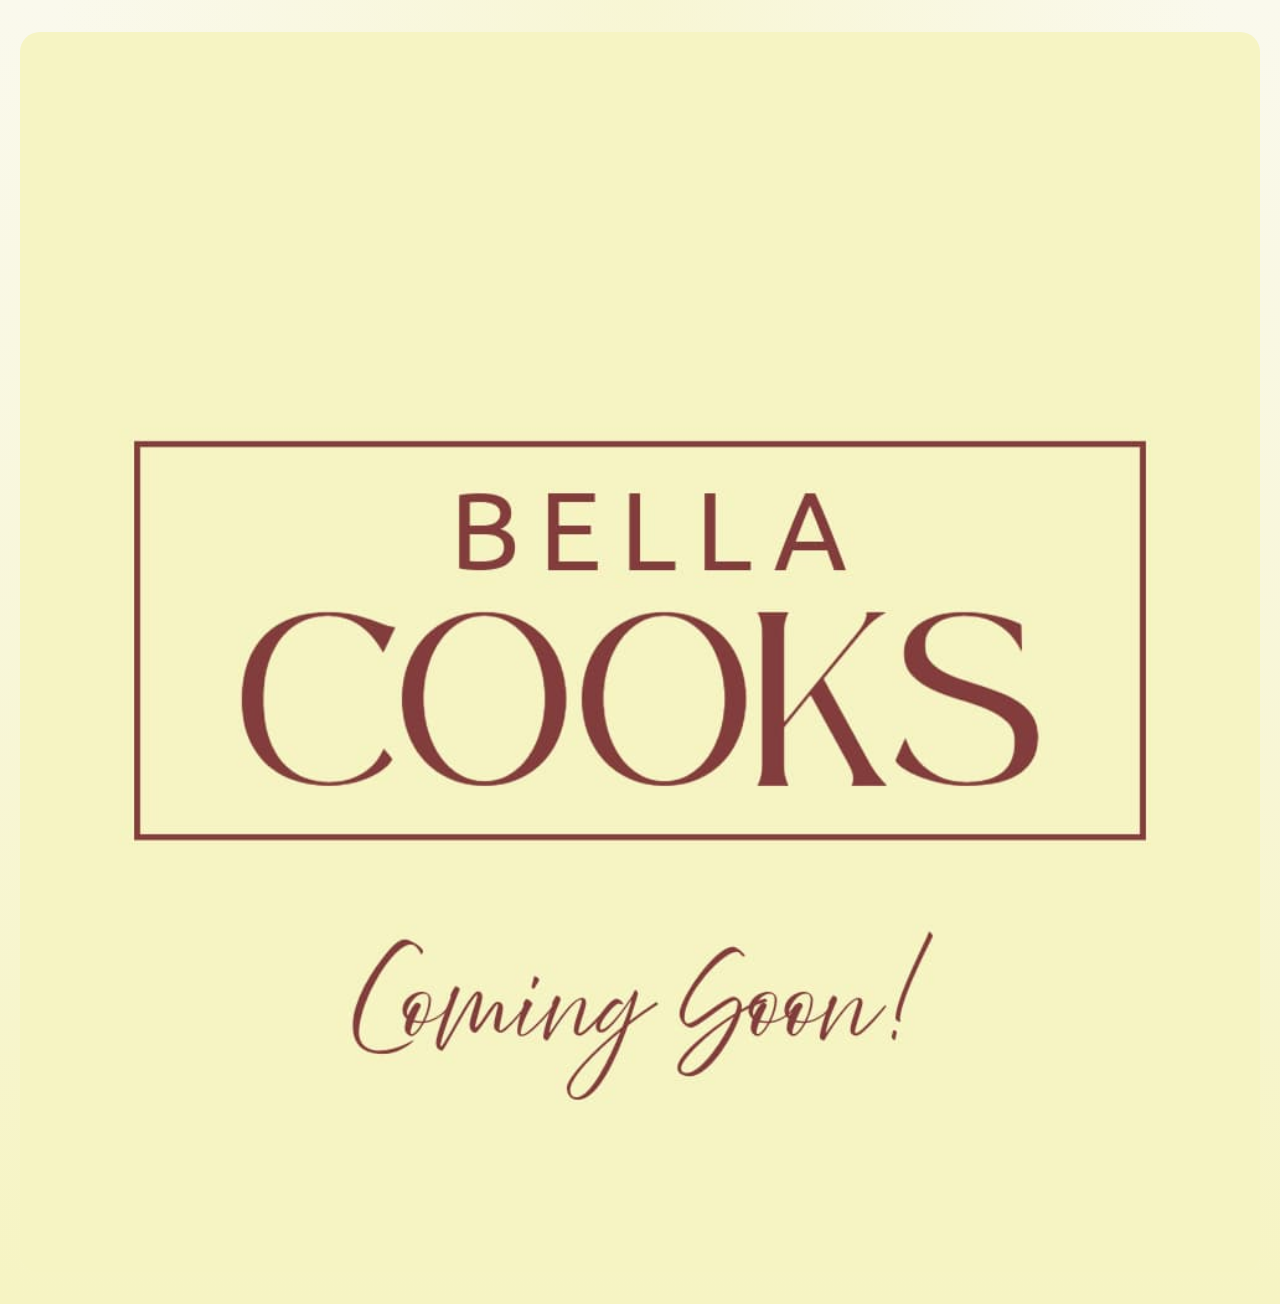
<file: index.html>
<!DOCTYPE html>
<html lang="en">
<head>
  <meta charset="UTF-8">
  <meta name="viewport" content="width=device-width, initial-scale=1.0">
  <title>By Bella Cooks</title>

  <!-- SEO -->
  <meta name="description" content="By Bella Cooks - Personal chef services and private dining experiences. Coming soon.">
  <meta name="robots" content="index, follow">
  <meta name="theme-color" content="#f6f4c3">

  <!-- Favicon -->
  <link rel="icon" type="image/png" href="/bybellacooks_logo_transparent_round.png">
  <link rel="apple-touch-icon" href="/bybellacooks_logo_transparent_round.png">

  <!-- Open Graph -->
  <meta property="og:title" content="By Bella Cooks">
  <meta property="og:description" content="Personal chef services and private dining. Coming soon.">
  <meta property="og:type" content="website">
  <meta property="og:url" content="https://www.bybellacooks.com/">
  <meta property="og:image" content="https://www.bybellacooks.com/assets/og-image.jpg">
  <meta property="og:image:secure_url" content="https://www.bybellacooks.com/assets/og-image.jpg">
  <meta property="og:image:type" content="image/jpeg">
  <meta property="og:image:width" content="1200">
  <meta property="og:image:height" content="630">

  <!-- Twitter -->
  <meta name="twitter:card" content="summary_large_image">
  <meta name="twitter:title" content="By Bella Cooks">
  <meta name="twitter:description" content="Personal chef services and private dining. Coming soon.">
  <meta name="twitter:image" content="https://www.bybellacooks.com/assets/og-image.jpg">

  <link rel="stylesheet" href="/assets/css/site.css">
</head>
<body>

  <main class="page">
    <img 
      src="/assets/bybellacooks_coming_soon.jpg" 
      alt="By Bella Cooks Coming Soon"
      class="hero-image"
    >
  </main>

  <script src="/assets/js/site.js" defer></script>
</body>
</html>
</file>
<file: assets/css/site.css>
/* By Bella Cooks - site.css */

:root {
  /* Brand palette */
  --color-brand-red: #823d3d;
  --color-brand-red-deep: #5c2c2c;
  --color-cream: #f6f4c3;
  --color-neutral: #faf9ed;
  --color-sage: #8a9a84;
  --color-evergreen: #4a5d4e;
  --color-rose: #a67b7b;
  --color-charcoal: #3a3535;

  /* Semantic UI mapping */
  --color-bg: var(--color-neutral);
  --color-bg-soft: var(--color-cream);
  --color-surface: #ffffff;
  --color-surface-soft: rgba(246, 244, 195, 0.55);
  --color-surface-sage: rgba(138, 154, 132, 0.14);
  --color-text: var(--color-charcoal);
  --color-text-strong: var(--color-brand-red-deep);
  --color-heading: var(--color-brand-red);
  --color-border: rgba(130, 61, 61, 0.18);
  --color-border-strong: rgba(130, 61, 61, 0.35);
  --color-link: var(--color-evergreen);
  --color-link-hover: var(--color-brand-red);
  --color-button: var(--color-evergreen);
  --color-button-hover: #3f5142;
  --color-button-text: #faf9ed;
  --color-button-secondary: var(--color-rose);
  --color-button-secondary-hover: #946c6c;
  --color-button-secondary-text: #ffffff;
  --color-footer-bg: var(--color-brand-red-deep);
  --color-footer-text: #faf9ed;
  --color-cta-bg: var(--color-brand-red);
  --color-cta-text: #faf9ed;

  /* Typography */
  --font-logo-sans: "Ubuntu", Arial, sans-serif;
  --font-display: "Safira March", "Times New Roman", serif;
  --font-heading: "Safira March", "Times New Roman", serif;
  --font-subheading: "Cormorant Garamond", Georgia, serif;
  --font-section: "Ubuntu", Arial, sans-serif;
  --font-body: "Ubuntu", Arial, sans-serif;
  --font-quote: "Cormorant Garamond", Georgia, serif;
  --font-caption: "Ubuntu", Arial, sans-serif;

  /* Font sizes */
  --fs-display: clamp(3rem, 7vw, 5.5rem);
  --fs-h1: clamp(2.5rem, 5vw, 4.25rem);
  --fs-h2: clamp(2rem, 4vw, 3.2rem);
  --fs-h3: clamp(1.5rem, 2.8vw, 2.25rem);
  --fs-subheading: clamp(1.15rem, 2vw, 1.5rem);
  --fs-section: 0.84rem;
  --fs-body: 1rem;
  --fs-caption: 0.9rem;
  --fs-quote: clamp(1.2rem, 2.2vw, 1.6rem);

  /* Layout + effects */
  --page-max: 1200px;
  --radius-sm: 0.5rem;
  --radius-md: 1rem;
  --radius-lg: 1.25rem;
  --radius-xl: 1.75rem;
  --shadow-soft: 0 18px 40px rgba(92, 44, 44, 0.08);
  --shadow-card: 0 10px 28px rgba(58, 53, 53, 0.08);
  --shadow-button: 0 8px 20px rgba(74, 93, 78, 0.18);
  --transition-default: 180ms ease;
}

*,
*::before,
*::after {
  box-sizing: border-box;
}

html {
  scroll-behavior: smooth;
}

body {
  margin: 0;
  min-width: 320px;
  background: var(--color-bg);
  color: var(--color-text);
  font-family: var(--font-body);
  font-size: var(--fs-body);
  line-height: 1.7;
  text-rendering: optimizeLegibility;
  -webkit-font-smoothing: antialiased;
  -moz-osx-font-smoothing: grayscale;
}

img {
  display: block;
  max-width: 100%;
  height: auto;
}

a {
  color: var(--color-link);
  text-decoration-color: rgba(74, 93, 78, 0.35);
  text-underline-offset: 0.16em;
  transition:
    color var(--transition-default),
    text-decoration-color var(--transition-default);
}

a:hover,
a:focus-visible {
  color: var(--color-link-hover);
  text-decoration-color: rgba(130, 61, 61, 0.55);
}

button,
input,
textarea,
select {
  font: inherit;
}

::selection {
  background: rgba(130, 61, 61, 0.18);
  color: var(--color-brand-red-deep);
}

.skip-link {
  position: absolute;
  left: 1rem;
  top: -3rem;
  z-index: 999;
  padding: 0.75rem 1rem;
  background: var(--color-brand-red);
  color: var(--color-neutral);
  border-radius: var(--radius-sm);
  text-decoration: none;
  transition: top var(--transition-default);
}

.skip-link:focus {
  top: 1rem;
}

.page {
  min-height: 100vh;
  display: grid;
  place-items: center;
  padding: 2rem 1.25rem;
  background:
    radial-gradient(circle at top center, rgba(246, 244, 195, 0.6), rgba(250, 249, 237, 0) 40%),
    linear-gradient(180deg, var(--color-bg) 0%, var(--color-bg-soft) 100%);
}

.hero {
  width: 100%;
}

.hero-inner {
  width: min(100%, var(--page-max));
  margin: 0 auto;
  text-align: center;
}

.eyebrow,
.section-label {
  margin: 0 0 1.25rem;
  font-family: var(--font-section);
  font-size: var(--fs-section);
  line-height: 1.4;
  letter-spacing: 0.18em;
  text-transform: uppercase;
  font-weight: 700;
  color: var(--color-evergreen);
  opacity: 0.95;
}

.coming-soon-card {
  width: min(100%, 760px);
  margin: 0 auto;
  border-radius: var(--radius-lg);
  overflow: hidden;
  box-shadow: var(--shadow-soft);
  background: var(--color-surface-soft);
  border: 1px solid var(--color-border);
}

.coming-soon-card img,
.hero-image {
  width: 100%;
  border-radius: var(--radius-lg);
}

.intro-copy {
  width: min(100%, 720px);
  margin: 1.75rem auto 0;
}

.lead,
.subheading {
  margin: 0;
  font-family: var(--font-subheading);
  font-size: var(--fs-subheading);
  line-height: 1.55;
  font-weight: 500;
  color: var(--color-text-strong);
}

.supporting-text {
  margin: 0.85rem 0 0;
  font-family: var(--font-body);
  font-size: var(--fs-body);
  line-height: 1.8;
  opacity: 0.96;
}

.brand-bella {
  font-family: var(--font-logo-sans);
}

.brand-cooks {
  font-family: var(--font-display);
}

.display-text {
  font-family: var(--font-display);
  font-size: var(--fs-display);
  line-height: 0.95;
  letter-spacing: -0.02em;
  color: var(--color-heading);
}

h1,
.h1 {
  margin-top: 0;
  font-family: var(--font-heading);
  font-size: var(--fs-h1);
  font-weight: 400;
  line-height: 1;
  letter-spacing: -0.02em;
  color: var(--color-heading);
}

h2,
.h2 {
  margin-top: 0;
  font-family: var(--font-heading);
  font-size: var(--fs-h2);
  font-weight: 400;
  line-height: 1.04;
  letter-spacing: -0.015em;
  color: var(--color-heading);
}

h3,
h4,
h5,
h6,
.h3 {
  margin-top: 0;
  font-family: var(--font-subheading);
  font-size: var(--fs-h3);
  font-weight: 500;
  line-height: 1.15;
  color: var(--color-heading);
}

p {
  margin-top: 0;
}

.body-text {
  font-family: var(--font-body);
  font-size: var(--fs-body);
  line-height: 1.8;
  color: var(--color-text);
}

.caption,
small,
.meta {
  font-family: var(--font-caption);
  font-size: var(--fs-caption);
  line-height: 1.5;
  color: rgba(58, 53, 53, 0.72);
}

blockquote,
.quote {
  margin: 0;
  font-family: var(--font-quote);
  font-size: var(--fs-quote);
  line-height: 1.45;
  font-style: italic;
  color: var(--color-brand-red-deep);
}

/* Reusable components for next build stages */
.section {
  padding: 4.5rem 0;
}

.section--cream {
  background: var(--color-bg-soft);
}

.section--neutral {
  background: var(--color-bg);
}

.section--sage {
  background: var(--color-surface-sage);
}

.section--dark,
.site-footer {
  background: var(--color-footer-bg);
  color: var(--color-footer-text);
}

.wrap {
  width: min(calc(100% - 2rem), var(--page-max));
  margin: 0 auto;
}

.card {
  background: rgba(255, 255, 255, 0.72);
  border: 1px solid var(--color-border);
  border-radius: var(--radius-xl);
  box-shadow: var(--shadow-card);
  backdrop-filter: blur(6px);
}

.button,
.btn {
  display: inline-flex;
  align-items: center;
  justify-content: center;
  gap: 0.55rem;
  min-height: 48px;
  padding: 0.85rem 1.2rem;
  border: 1px solid transparent;
  border-radius: 999px;
  font-family: var(--font-section);
  font-weight: 700;
  line-height: 1;
  letter-spacing: 0.02em;
  text-decoration: none;
  cursor: pointer;
  transition:
    transform var(--transition-default),
    background-color var(--transition-default),
    border-color var(--transition-default),
    color var(--transition-default),
    box-shadow var(--transition-default);
}

.button:hover,
.button:focus-visible,
.btn:hover,
.btn:focus-visible {
  transform: translateY(-1px);
}

.button-primary,
.btn-primary {
  background: var(--color-button);
  color: var(--color-button-text);
  box-shadow: var(--shadow-button);
}

.button-primary:hover,
.button-primary:focus-visible,
.btn-primary:hover,
.btn-primary:focus-visible {
  background: var(--color-button-hover);
  color: var(--color-button-text);
}

.button-secondary,
.btn-secondary {
  background: var(--color-button-secondary);
  color: var(--color-button-secondary-text);
}

.button-secondary:hover,
.button-secondary:focus-visible,
.btn-secondary:hover,
.btn-secondary:focus-visible {
  background: var(--color-button-secondary-hover);
  color: var(--color-button-secondary-text);
}

.button-outline,
.btn-outline {
  background: transparent;
  color: var(--color-brand-red);
  border-color: var(--color-brand-red);
}

.button-outline:hover,
.button-outline:focus-visible,
.btn-outline:hover,
.btn-outline:focus-visible {
  background: rgba(130, 61, 61, 0.08);
  color: var(--color-brand-red-deep);
  border-color: var(--color-brand-red-deep);
}

.cta-band {
  background: var(--color-cta-bg);
  color: var(--color-cta-text);
  border-radius: var(--radius-xl);
  padding: 2rem;
  box-shadow: var(--shadow-soft);
}

.cta-band a {
  color: inherit;
  text-decoration-color: rgba(250, 249, 237, 0.35);
}

hr,
.divider {
  height: 1px;
  border: 0;
  background: linear-gradient(
    90deg,
    rgba(130, 61, 61, 0),
    rgba(130, 61, 61, 0.28),
    rgba(130, 61, 61, 0)
  );
}

input,
textarea,
select {
  width: 100%;
  padding: 0.85rem 1rem;
  font-family: var(--font-body);
  color: var(--color-text);
  background: rgba(255, 255, 255, 0.85);
  border: 1px solid var(--color-border);
  border-radius: 0.9rem;
  outline: none;
  transition:
    border-color var(--transition-default),
    box-shadow var(--transition-default),
    background-color var(--transition-default);
}

input:focus,
textarea:focus,
select:focus {
  border-color: var(--color-evergreen);
  box-shadow: 0 0 0 4px rgba(74, 93, 78, 0.12);
  background: #ffffff;
}

.visually-hidden {
  position: absolute;
  width: 1px;
  height: 1px;
  padding: 0;
  margin: -1px;
  overflow: hidden;
  clip: rect(0, 0, 0, 0);
  white-space: nowrap;
  border: 0;
}

@media (max-width: 767px) {
  .page {
    padding: 1.25rem 1rem 2rem;
  }

  .eyebrow,
  .section-label {
    font-size: 0.72rem;
    letter-spacing: 0.16em;
    margin-bottom: 0.9rem;
  }

  .intro-copy {
    margin-top: 1.25rem;
  }

  .lead,
  .subheading {
    font-size: 1.05rem;
  }

  .supporting-text {
    font-size: 0.95rem;
    line-height: 1.7;
  }

  .section {
    padding: 3.5rem 0;
  }

  .cta-band {
    padding: 1.4rem;
    border-radius: var(--radius-lg);
  }
}

@media (prefers-reduced-motion: reduce) {
  html {
    scroll-behavior: auto;
  }

  *,
  *::before,
  *::after {
    animation-duration: 0.01ms !important;
    animation-iteration-count: 1 !important;
    transition-duration: 0.01ms !important;
  }
}
</file>
